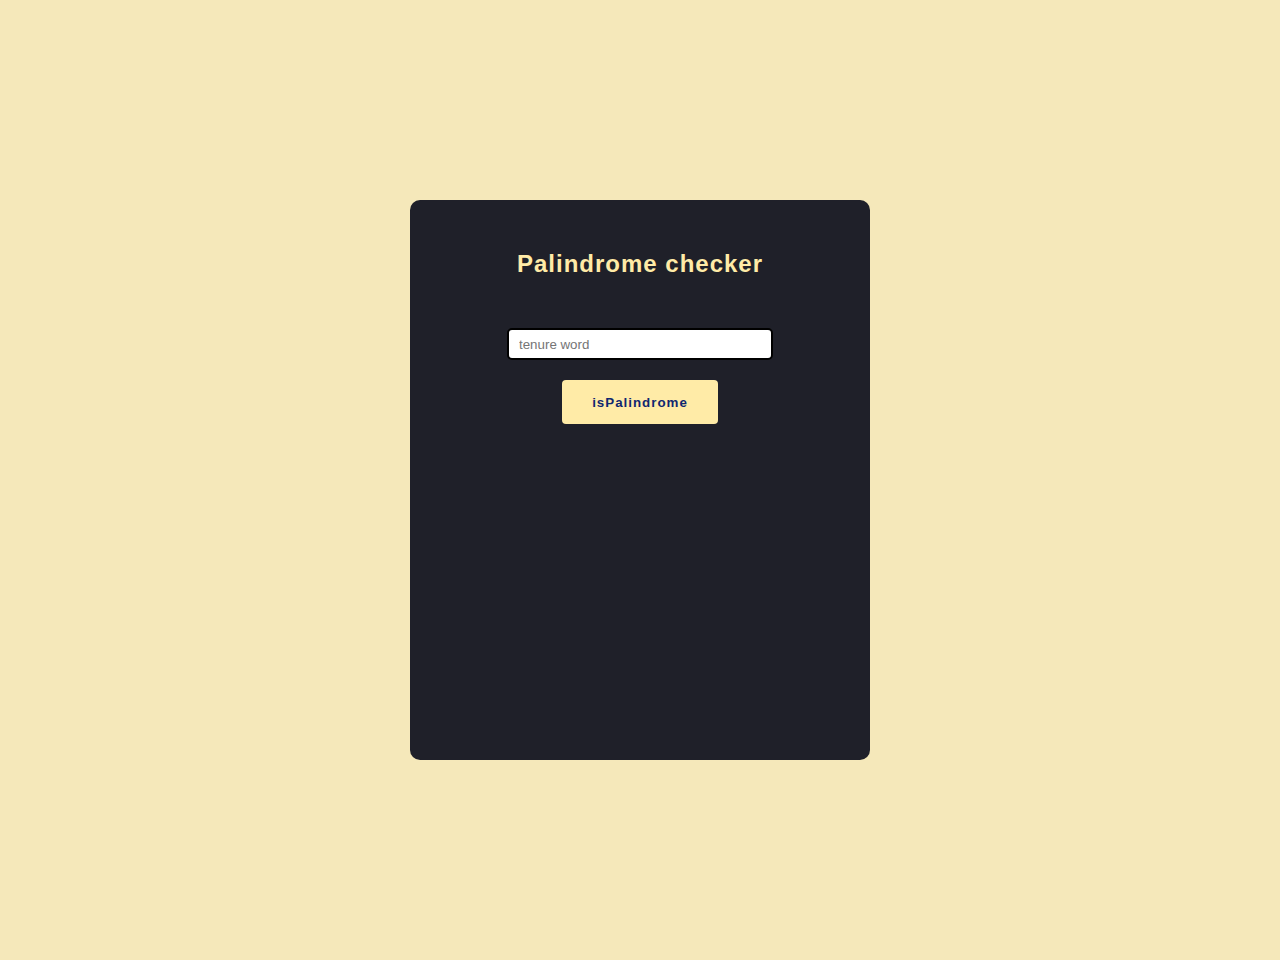
<file: Palindrome checker/index.html>
<!DOCTYPE html>
<html lang="en">
<head>
    <meta charset="UTF-8">
    <meta http-equiv="X-UA-Compatible" content="IE=edge">
    <meta name="viewport" content="width=device-width, initial-scale=1.0">
    <link rel="stylesheet" href="style.css">
    <title>isPalindrome</title>
</head>
<body>
    <div id="wrapper">
        <h2>Palindrome checker</h2>
        <div class="input div">
            <input type="text" id="input" placeholder = "tenure word">
        </div>
        <div>
            <button type="submit" onclick="isPalindrome()">isPalindrome</button>
        </div>
        <div id="result">

        </div>
    </div>
    <script>
        function isPalindrome(){
            const word = document.getElementById('input').value;
            let arr = word.split('');
            let str1 = arr.join('');
            let arr1 = arr.reverse();
            let str2 = arr1.join('');
            let str;
            if(str1===str2){
                 str = "Palindrome";
            }
            else{
                str = "Not a Palindrome";
            }
            let result = document.querySelector("#result");
            result.innerHTML = str;

        }
    </script>
</body>
</html>
</file>
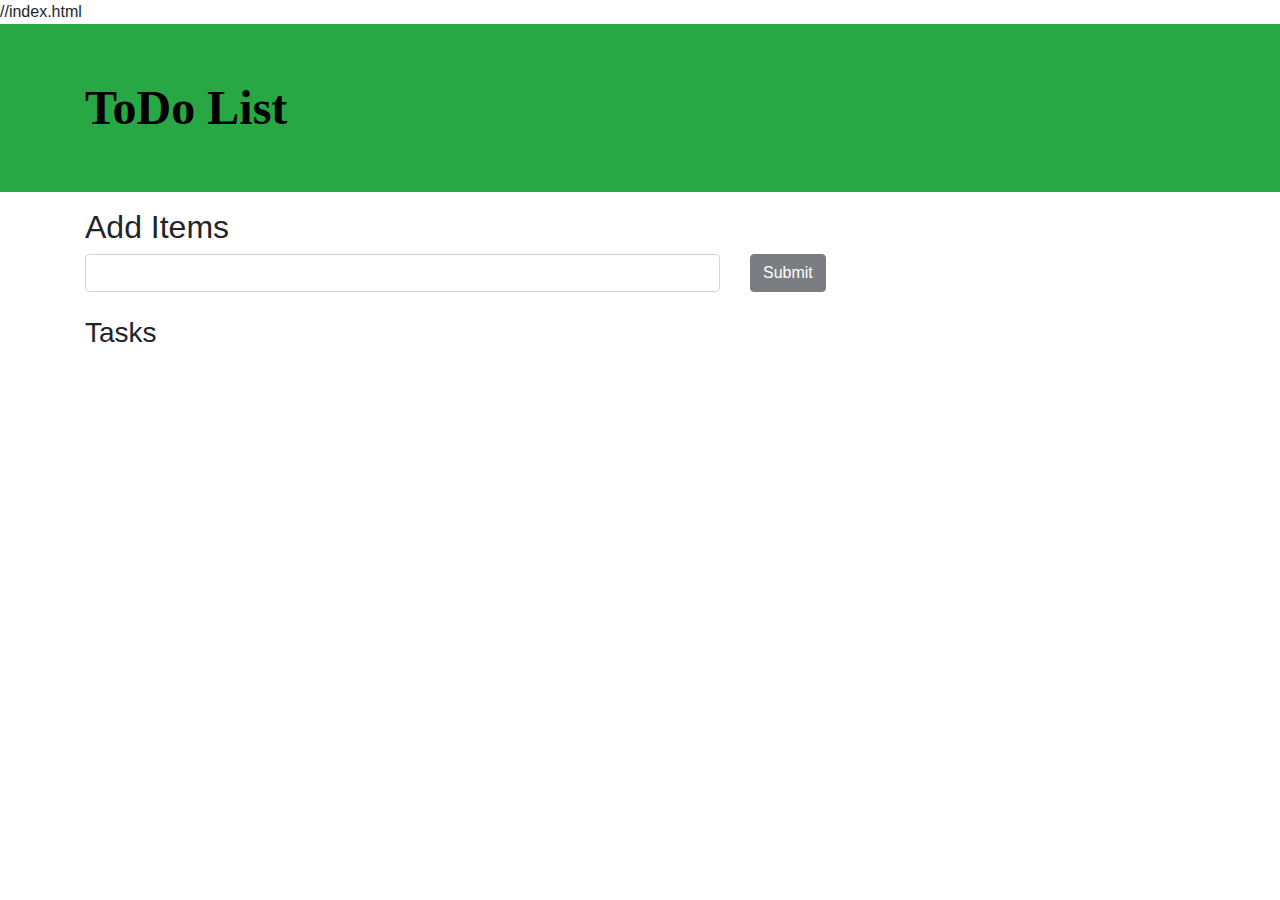
<file: To - Do - List/index.html>
//index.html

<!DOCTYPE html>
<html lang="en">

<head>
    <meta charset="UTF-8">
    <meta name="viewport" content=
        "width=device-width, initial-scale=1.0">

    <link rel="stylesheet" href=
"https://stackpath.bootstrapcdn.com/bootstrap/4.3.1/css/bootstrap.min.css"
        integrity=
"sha384-ggOyR0iXCbMQv3Xipma34MD+dH/1fQ784/j6cY/iJTQUOhcWr7x9JvoRxT2MZw1T"
        crossorigin="anonymous">

    <script src="main.js"></script>

    <title>To Do List</title>
</head>

<body>
    <header class="bg-success text-white p-5">
        <div class="container">
            <div class="row">
                <div class="col-lg-12 col-md-12 col-sm-12">
                    <font face="Comic sans MS"size="11" color="black">
                        <strong>ToDo List</strong>
                    </font>
                    
                </div>
            </div>
        </div>
    </header>

    <div class="container mt-3">
        <h2>Add Items</h2>

        <label id="lblsuccess" class="text-success"
                style="display: none;">
        </label>
        
        <form id="addForm">
            <div class="row">
                <div class="col-lg-7 col-md-7 col-sm-7">

                    <input type="text" onkeyup=
                        "toggleButton(this, 'submit')"
                        class="form-control" id="item">
                </div>

                <div class="col-lg-5 col-md-5 col-sm-5">
                <input type="submit" class="btn btn-dark"
                        id="submit" value="Submit" disabled>
                </div>
            </div>
        </form>

        <h3 class="mt-4">Tasks</h3>

        <form id="addForm">
            <ul class="list-group" id="items"></ul>
        </form>
    </div>
</body>

</html>
</file>
<file: Palindrome checker/style.css>
html,body{
    margin: 0;
    font-family:'poppins', sans-serif;
    background-color: #f5e8ba;
}

#wrapper div, #wrapper h2{
    display: flex;
    justify-content: center;
}


h2{
    color:#ffeba7;
    letter-spacing: 1px;
}
input{
    border-radius: 5px;
    border: 2px solid black ;
    margin-top:30px;
    height:2em;
    width:250px;
    padding-left:10px;
}

input:active{
    border:none;
}
#wrapper{
    height:500px;
    width:400px;
    margin:200px auto;
    background-color:#1f2029;
    border-radius:10px;
    padding:30px;
}

button{
    margin-top:20px;
    background-color:#ffeba7;
    border-radius: 4px;
    height: 44px;
    font-weight: 600;
    padding: 0 30px;
    letter-spacing: 1px;
    border: none;
    background-color: #ffeba7;
    color: #102770;
}

button:hover{
    cursor:pointer;
}
#result{
    color:white;
    margin-top:20px;
    font-size:32px;
}
</file>
